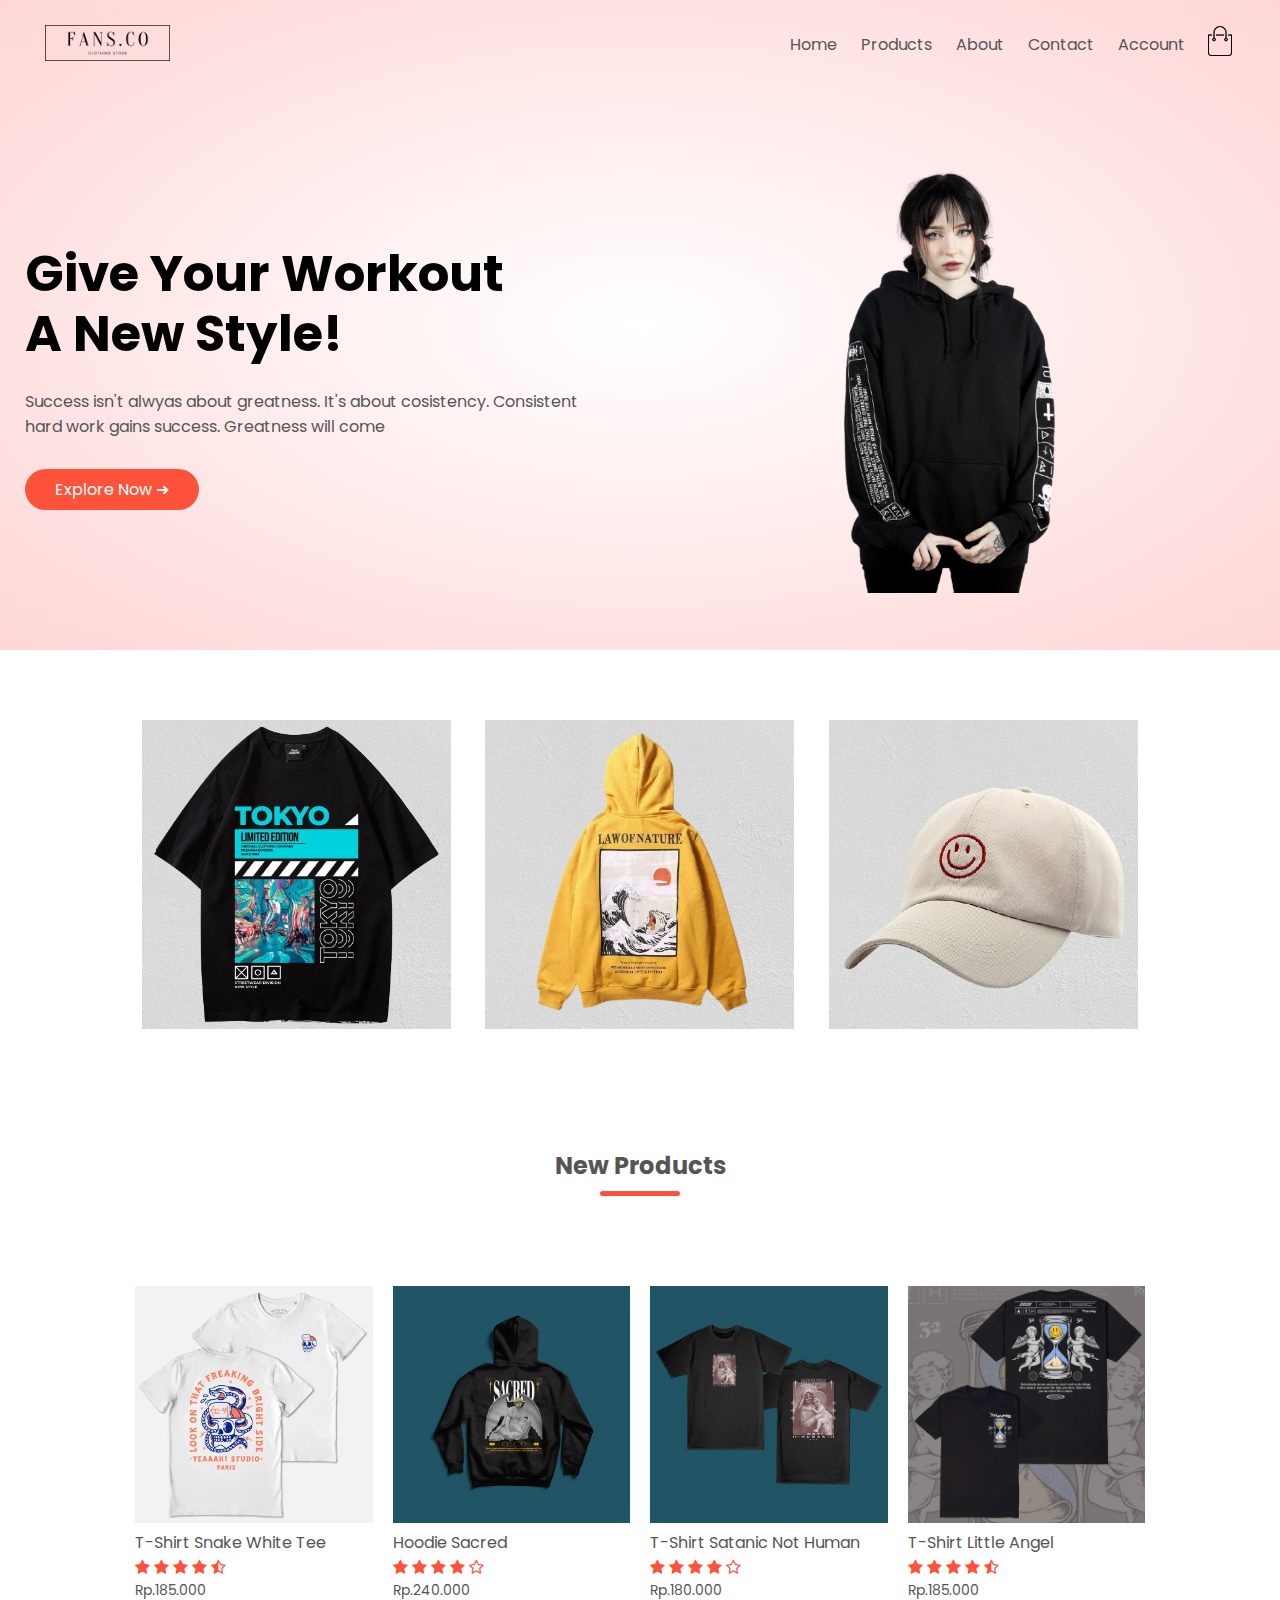
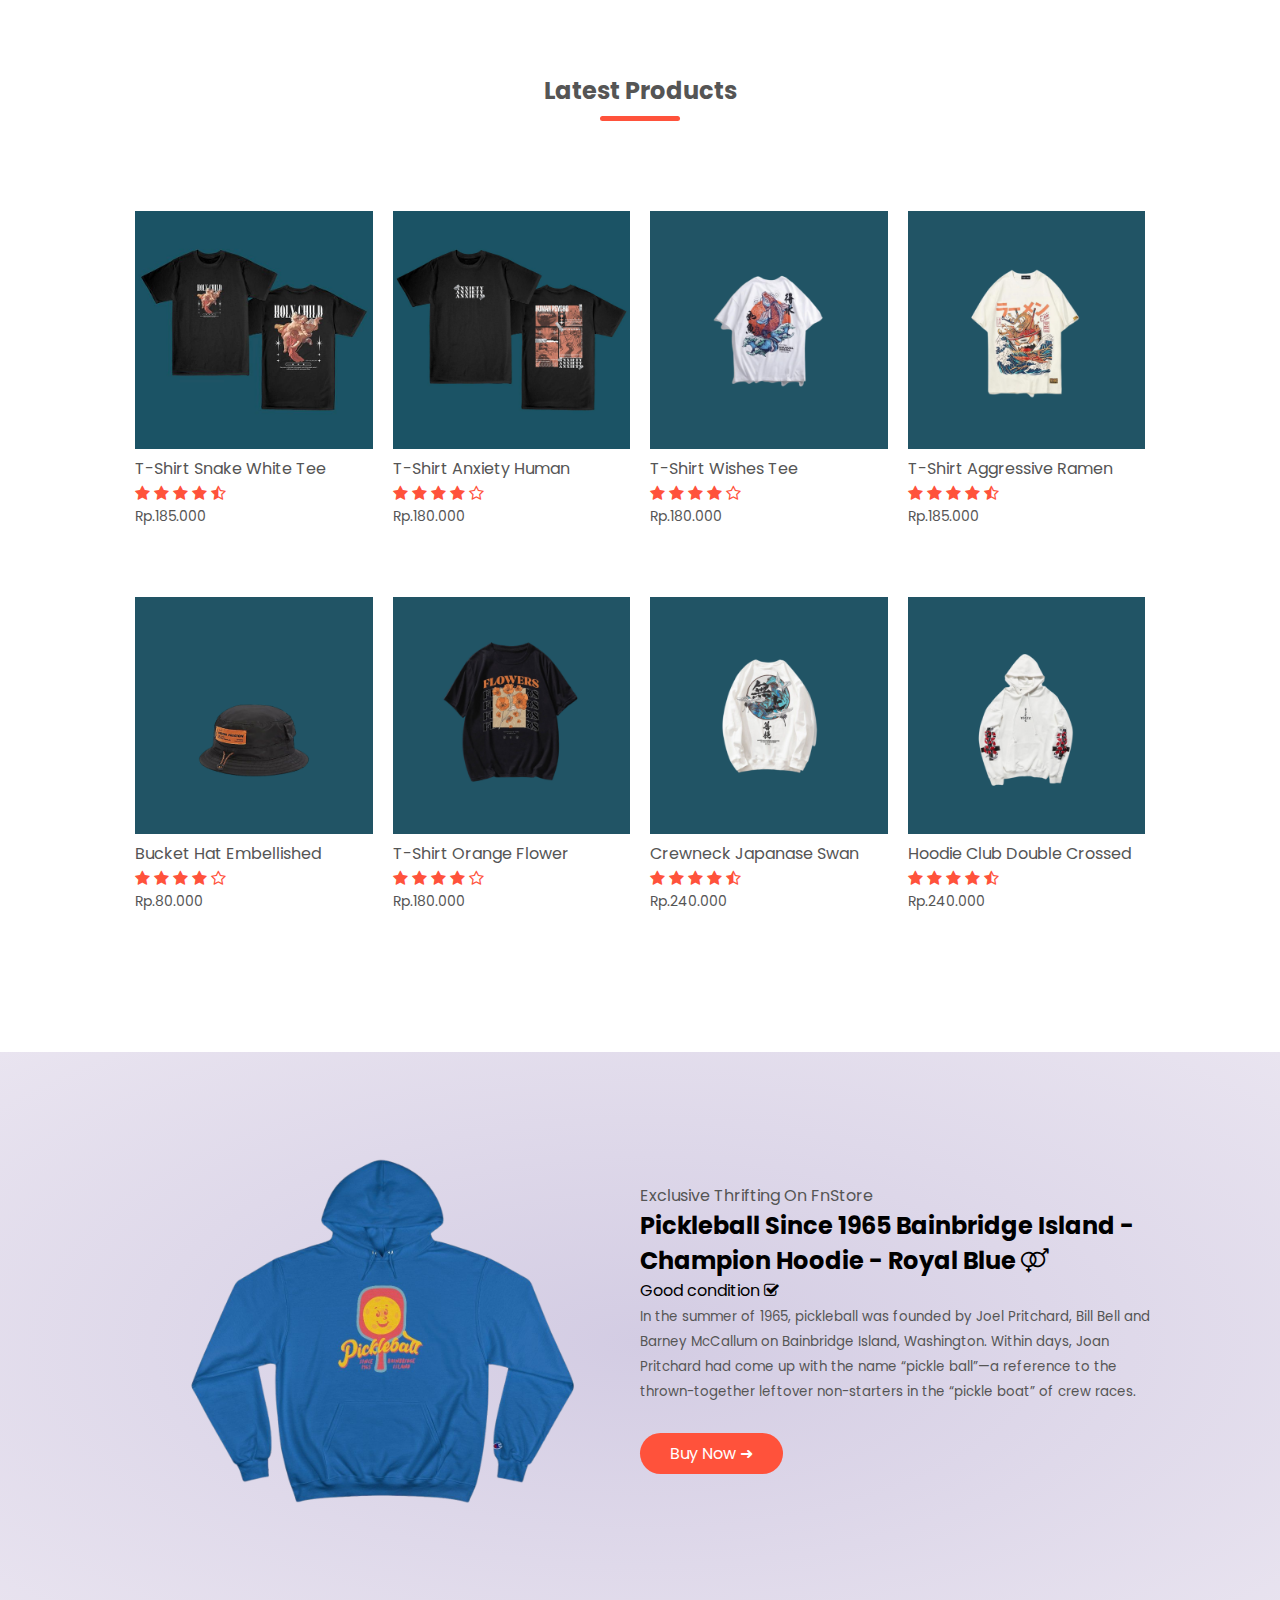
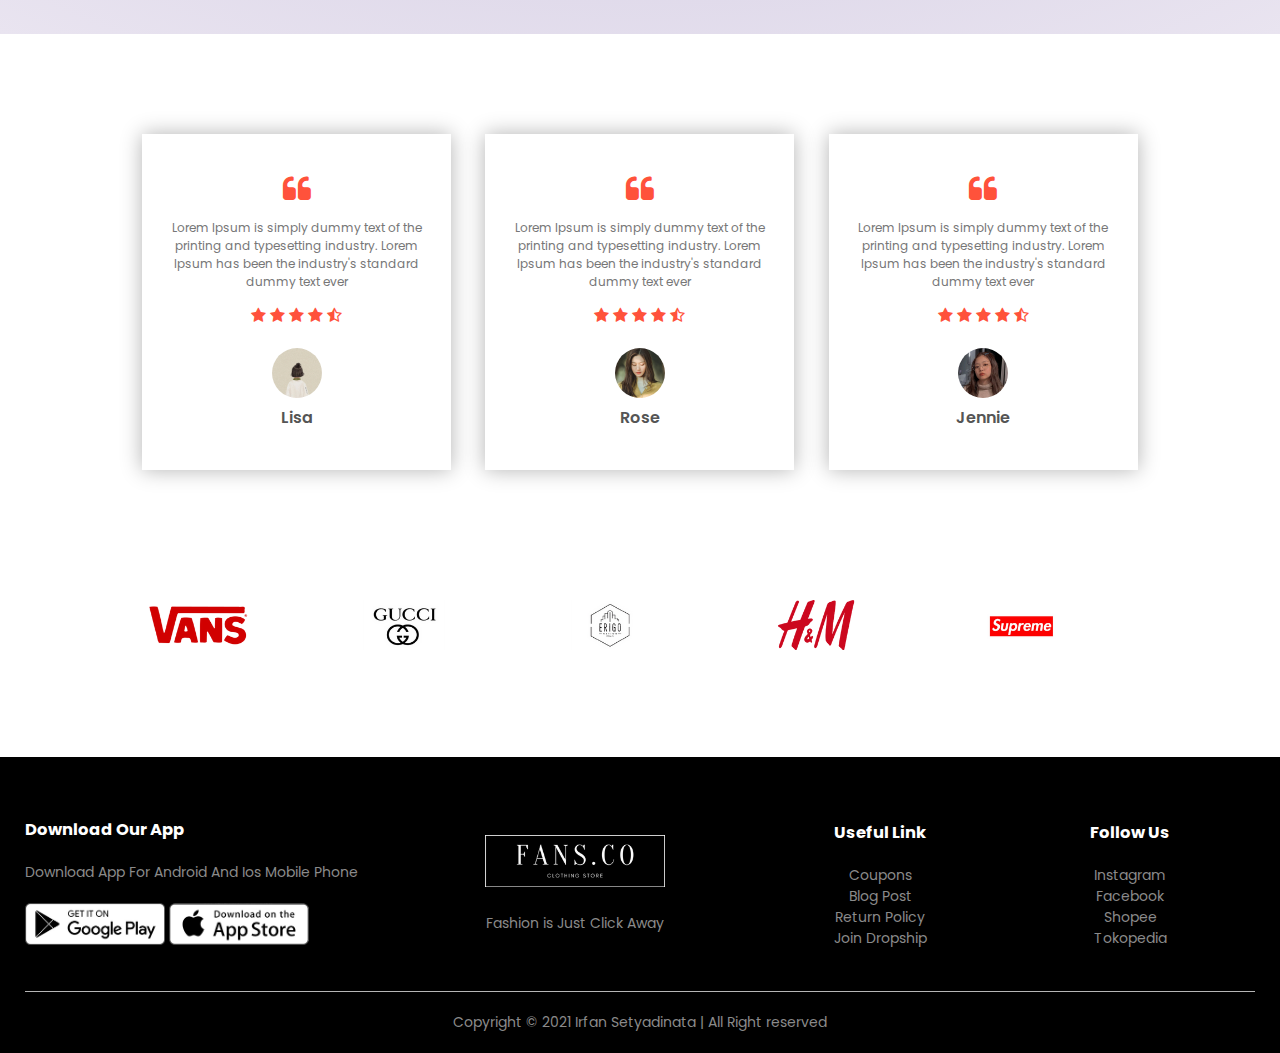
<file: index.html>
<!DOCTYPE html>
<html lang="en">
<head>
    <meta charset="UTF-8">
    <meta name="viewport" content="width=device-width, initial-scale=1.0">
    <title>Fans.Co | Official Store Site</title>
    <link rel="icon" href="Fn_Img/images/White Logo Fans.png">
    <link rel="stylesheet" href="style.css">
    <script src="script.js" defer></script>
    <link href="https://fonts.googleapis.com/css2?family=Poppins:wght@300;400;500;600;700&display=swap" rel="stylesheet">
    <link rel="stylesheet" href="https://stackpath.bootstrapcdn.com/font-awesome/4.7.0/css/font-awesome.min.css">
    <div class="header">
<body>
    <div class="container">
        <div class="navbar">
            <div class="logo">
                <a href="index.html"><img src="Fn_Img/images/Black and White Logo Beauty & Fashion Logo T-Shirt.png" width="125px"></a>
            </div>
                <nav>
                    <ul id="MenuItems">
                        <li><a href="index.html">Home</a></li>
                        <li><a href="products.html">Products</a></li>
                        <li><a href="#footer">About</a></li>
                        <li><a href="">Contact</a></li>
                        <li><a href="account.html">Account</a></li>
                    </ul>
                </nav>
                <a href="cart.html"><img src="Fn_Img/images/cart.png" width="30px" height="30px"></a>
                <img src="Fn_Img/images/menu.png" class="menu-icon" onclick="menutoogle()">
            </div>
            <div class="row">
                <div class="col-2">
                    <h1>Give Your Workout<br> A New Style!</h1>
                    <p>Success isn't alwyas about greatness. It's about cosistency. Consistent<br>hard work gains success. Greatness will come</p>
                    <a href="" class="btn">Explore Now &#10140;</a>
                </div>
                <div class="col-2">
                    <img src="Fn_Img/images/women 2245 x 1587 px).png">
                </div>
            </div>
        </div>
    </div>
    <!-- Featured Categories  -->
    <div class="categories">
        <div class="small-container">
            <div class="row">
                <div class="col-3">
                    <img src="Fn_Img/images/I will design a trendy urban brutalist style streetwear t-shirt-removebg-preview.png">
                </div>
                <div class="col-3">
                    <img src="Fn_Img/images/Law of Nature Hoodie - Yellow _ M-removebg-preview.png">
                </div>
                <div class="col-3">
                    <img src="Fn_Img/images/Fake Smile Dad Hat-removebg-preview.jpg">
                </div>
            </div>
        </div>
    </div>
    <!-- Featured Products  -->
    <div class="small-container">
        <h2 class="title">New Products</h2>
        <div class="row">
            <div class="col-4">
                <img src="Fn_Img/images/_Snake_ White Tee — Yeaaah! Studio.png">
                <h4>T-Shirt Snake White Tee</h4>
                <div class="rating">
                    <i class="fa fa-star"></i>
                    <i class="fa fa-star"></i>
                    <i class="fa fa-star"></i>
                    <i class="fa fa-star"></i>
                    <i class="fa fa-star-half-o"></i>
                </div>
                <p>Rp.185.000</p>
            </div>
            <div class="col-4">
                <img src="Fn_Img/images/design tshirt streetwear clothing apparel.png">
                <h4>Hoodie Sacred</h4>
                <div class="rating">
                    <i class="fa fa-star"></i>
                    <i class="fa fa-star"></i>
                    <i class="fa fa-star"></i>
                    <i class="fa fa-star"></i>
                    <i class="fa fa-star-o"></i>
                </div>
                <p>Rp.240.000</p>
            </div>
            <div class="col-4">
                <img src="Fn_Img/images/design T-shirt streetwear clothing apparel1.png">
                <h4>T-Shirt Satanic Not Human</h4>
                <div class="rating">
                    <i class="fa fa-star"></i>
                    <i class="fa fa-star"></i>
                    <i class="fa fa-star"></i>
                    <i class="fa fa-star"></i>
                    <i class="fa fa-star-o"></i>
                </div>
                <p>Rp.180.000</p>
            </div>
            <div class="col-4">
                <img src="Fn_Img/images/Little angel.png">
                <h4>T-Shirt Little Angel</h4>
                <div class="rating">
                    <i class="fa fa-star"></i>
                    <i class="fa fa-star"></i>
                    <i class="fa fa-star"></i>
                    <i class="fa fa-star"></i>
                    <i class="fa fa-star-half-o"></i>
                </div>
                <p>Rp.185.000</p>
            </div>
        </div>
        <h2 class="title">Latest Products</h2>
        <div class="row">
            <div class="col-4">
                <img src="Fn_Img/images/design-T-shirt-streetwear-clothing.png">
                <h4>T-Shirt Snake White Tee</h4>
                <div class="rating">
                    <i class="fa fa-star"></i>
                    <i class="fa fa-star"></i>
                    <i class="fa fa-star"></i>
                    <i class="fa fa-star"></i>
                    <i class="fa fa-star-half-o"></i>
                </div>
                <p>Rp.185.000</p>
            </div>
            <div class="col-4">
                <img src="Fn_Img/images/design-tshirt-clothing-streetwear-brand.png">
                <h4>T-Shirt Anxiety Human</h4>
                <div class="rating">
                    <i class="fa fa-star"></i>
                    <i class="fa fa-star"></i>
                    <i class="fa fa-star"></i>
                    <i class="fa fa-star"></i>
                    <i class="fa fa-star-o"></i>
                </div>
                <p>Rp.180.000</p>
            </div>
            <div class="col-4">
                <img src="Fn_Img/images/6.png">
                <h4>T-Shirt Wishes Tee</h4>
                <div class="rating">
                    <i class="fa fa-star"></i>
                    <i class="fa fa-star"></i>
                    <i class="fa fa-star"></i>
                    <i class="fa fa-star"></i>
                    <i class="fa fa-star-o"></i>
                </div>
                <p>Rp.180.000</p>
            </div>
            <div class="col-4">
                <img src="Fn_Img/images/5.png">
                <h4>T-Shirt Aggressive Ramen</h4>
                <div class="rating">
                    <i class="fa fa-star"></i>
                    <i class="fa fa-star"></i>
                    <i class="fa fa-star"></i>
                    <i class="fa fa-star"></i>
                    <i class="fa fa-star-half-o"></i>
                </div>
                <p>Rp.185.000</p>
            </div>
        </div>
        <div class="row">
            <div class="col-4">
                <img src="Fn_Img/images/1.png">
                <h4>Bucket Hat Embellished</h4>
                <div class="rating">
                    <i class="fa fa-star"></i>
                    <i class="fa fa-star"></i>
                    <i class="fa fa-star"></i>
                    <i class="fa fa-star"></i>
                    <i class="fa fa-star-o"></i>
                </div>
                <p>Rp.80.000</p>
            </div>
            <div class="col-4">
                <img src="Fn_Img/images/2.png">
                <h4>T-Shirt Orange Flower</h4>
                <div class="rating">
                    <i class="fa fa-star"></i>
                    <i class="fa fa-star"></i>
                    <i class="fa fa-star"></i>
                    <i class="fa fa-star"></i>
                    <i class="fa fa-star-o"></i>
                </div>
                <p>Rp.180.000</p>
            </div>
            <div class="col-4">
                <img src="Fn_Img/images/3.png">
                <h4>Crewneck Japanase Swan</h4>
                <div class="rating">
                    <i class="fa fa-star"></i>
                    <i class="fa fa-star"></i>
                    <i class="fa fa-star"></i>
                    <i class="fa fa-star"></i>
                    <i class="fa fa-star-half-o"></i>
                </div>
                <p>Rp.240.000</p>
            </div>
            <div class="col-4">
                <img src="Fn_Img/images/4.png">
                <h4>Hoodie Club Double Crossed</h4>
                <div class="rating">
                    <i class="fa fa-star"></i>
                    <i class="fa fa-star"></i>
                    <i class="fa fa-star"></i>
                    <i class="fa fa-star"></i>
                    <i class="fa fa-star-half-o"></i>
                </div>
                <p>Rp.240.000</p>
            </div>
        </div>
    </div>
    <!-- Featured Offer -->
    <div class="offer">
        <div class="small-container">
            <div class="row">
                <div class="col-2">
                    <img src="Fn_Img/images/Pickleball_Since_1965_Bainbridge_Island_-_Champion_Hoodie_-_Royal_Blue___M-removebg.png" class="offer-img">
                </div>
                <div class="col-2">
                    <p>Exclusive Thrifting On FnStore</p>
                    <h2>Pickleball Since 1965 Bainbridge Island - Champion Hoodie - Royal Blue <i class="fa fa-venus-mars"></i></h2>
                    <h4>Good condition <i class="fa fa-check-square-o"></i></h4>
                    <small>In the summer of 1965, pickleball was founded by Joel Pritchard, Bill Bell and Barney McCallum on 
                        Bainbridge Island, Washington. Within days, Joan Pritchard had come up with the name “pickle ball”—a 
                        reference to the thrown-together leftover non-starters in the “pickle boat” of crew races.</small>
                    <a href="" class="btn">Buy Now &#10140;</a>
                </div>
            </div>
        </div>
    </div>
    <!-- Testimonal -->
    <div class="testimonal">
        <div class="small-container">
            <div class="row">
                <div class="col-3">
                    <i class="fa fa-quote-left"></i>
                    <p>Lorem Ipsum is simply dummy text of the 
                    printing and typesetting industry. Lorem Ipsum 
                    has been the industry's standard dummy text ever</p>
                    <div class="rating">
                        <i class="fa fa-star"></i>
                        <i class="fa fa-star"></i>
                        <i class="fa fa-star"></i>
                        <i class="fa fa-star"></i>
                        <i class="fa fa-star-half-o"></i>
                    </div>
                    <img src="Fn_Img/images/profile1.png">
                    <h3>Lisa</h3>
                </div>
                <div class="col-3">
                    <i class="fa fa-quote-left"></i>
                    <p>Lorem Ipsum is simply dummy text of the 
                    printing and typesetting industry. Lorem Ipsum 
                    has been the industry's standard dummy text ever</p>
                    <div class="rating">
                        <i class="fa fa-star"></i>
                        <i class="fa fa-star"></i>
                        <i class="fa fa-star"></i>
                        <i class="fa fa-star"></i>
                        <i class="fa fa-star-half-o"></i>
                    </div>
                    <img src="Fn_Img/images/profile2.png">
                    <h3>Rose</h3>
                </div>
                <div class="col-3">
                    <i class="fa fa-quote-left"></i>
                    <p>Lorem Ipsum is simply dummy text of the 
                        printing and typesetting industry. Lorem Ipsum 
                    has been the industry's standard dummy text ever</p>
                    <div class="rating">
                        <i class="fa fa-star"></i>
                        <i class="fa fa-star"></i>
                        <i class="fa fa-star"></i>
                        <i class="fa fa-star"></i>
                        <i class="fa fa-star-half-o"></i>
                    </div>
                    <img src="Fn_Img/images/profile3.png">
                    <h3>Jennie</h3>
                </div>
            </div>
        </div>
    </div>
    <!-- Brands -->
    <div class="brands">
        <div class="small-container">
            <div class="row">
                <div class="col-5">
                    <img src="Fn_Img/images/logo (1).png">
                </div>
                <div class="col-5">
                    <img src="Fn_Img/images/logo (2).png">
                </div>
                <div class="col-5">
                    <img src="Fn_Img/images/logo (3).png">
                </div>
                <div class="col-5">
                    <img src="Fn_Img/images/logo (4).png">
                </div>
                <div class="col-5">
                    <img src="Fn_Img/images/logo (5).png">
                </div>
            </div>
        </div>
    </div>
    <!-- Footer -->
    <div class="footer" id="footer">
        <div class="container">
            <div class="row">
                <div class="footer-col-1">
                    <h3>Download Our App</h3>
                    <p>Download App For Android And Ios Mobile Phone</p>
                    <div class="app-logo">
                    <img src="Fn_Img/images/play-store.png">
                    <img src="Fn_Img/images/app-store.png">
                    </div>
                </div>
                <div class="footer-col-2">
                    <img src="Fn_Img/images/White Logo Fans.png">
                    <p>Fashion is Just Click Away</p>
                </div>
                <div class="footer-col-3">
                    <h3>Useful Link</h3>
                    <ul>
                        <li>Coupons</li>
                        <li>Blog Post</li>
                        <li>Return Policy</li>
                        <li>Join Dropship</li>
                    </ul>
                </div>
                <div class="footer-col-4">
                    <h3>Follow Us</h3>
                    <ul>
                        <li>Instagram</li>
                        <li>Facebook</li>
                        <li>Shopee</li>
                        <li>Tokopedia</li>
                    </ul>
                </div>
            </div>
            <hr>
            <p class="copyright">Copyright &#169; 2021 Irfan Setyadinata | All Right reserved</p>
        </div>
    </div>
</body>
</html>
</file>
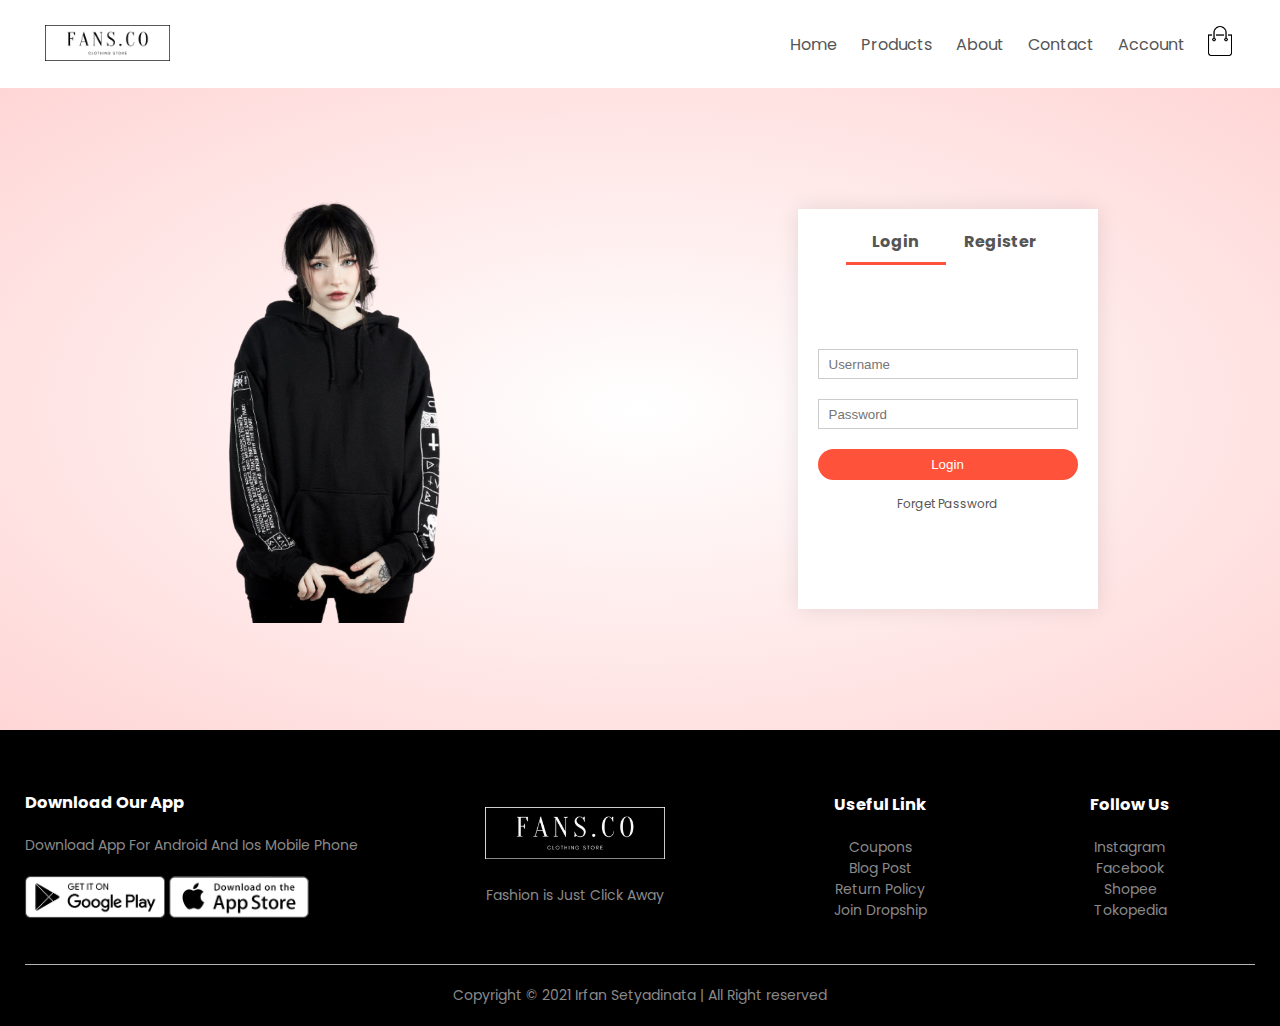
<file: account.html>
<!DOCTYPE html>
<html lang="en">
<head>
    <meta charset="UTF-8">
    <meta name="viewport" content="width=device-width, initial-scale=1.0">
    <title>All Products | Fans.Co</title>
    <link rel="icon" href="Fn_Img/images/White Logo Fans.png">
    <link rel="stylesheet" href="style.css">
    <script src="script.js" defer></script>
    <link href="https://fonts.googleapis.com/css2?family=Poppins:wght@300;400;500;600;700&display=swap" rel="stylesheet">
    <link rel="stylesheet" href="https://stackpath.bootstrapcdn.com/font-awesome/4.7.0/css/font-awesome.min.css">
<body>
    <div class="container">
        <div class="navbar">
            <div class="logo">
                <a href="home.html"><img src="Fn_Img/images/Black and White Logo Beauty & Fashion Logo T-Shirt.png" width="125px"></a>
            </div>
            <nav>
                <ul id="MenuItems">
                    <li><a href="home.html">Home</a></li>
                    <li><a href="products.html">Products</a></li>
                    <li><a href="">About</a></li>
                    <li><a href="">Contact</a></li>
                    <li><a href="account.html">Account</a></li>
                </ul>
            </nav>
            <a href="cart.html"><img src="Fn_Img/images/cart.png" width="30px" height="30px"></a>
            <img src="Fn_Img/images/menu.png" class="menu-icon" onclick="menutoogle()">
        </div>
    </div>
    <!-- Account Page -->
    <div class="account-page">
        <div class="container">
            <div class="row">
                <div class="col-2">
                    <img src="Fn_Img/images/women 2245 x 1587 px).png" width="100%">
                </div>
                <div class="col-2">
                    <div class="form-container">
                        <div class="form-btn">
                            <span onclick="login()">Login</span>
                            <span onclick="register()">Register</span>
                            <hr id="Indicator">
                        </div>
                        <form id="LoginForm">
                            <input type="text" placeholder="Username">
                            <input type="password" placeholder="Password">
                            <button type="submit" class="btn">Login</button>
                            <a href="ForgetForm">Forget Password</a>
                        </form>
                        <form id="RegisterForm">
                            <input type="text" placeholder="Username">
                            <input type="password" placeholder="Password">
                            <input type="email" placeholder="Email">
                            <button type="submit" class="btn">Register</button>
                        </form>
                    </div>
                </div>
            </div>
        </div>
    </div>
    <!-- Footer -->
    <div class="footer">
        <div class="container">
            <div class="row">
                <div class="footer-col-1">
                    <h3>Download Our App</h3>
                    <p>Download App For Android And Ios Mobile Phone</p>
                    <div class="app-logo">
                        <img src="Fn_Img/images/play-store.png">
                    <img src="Fn_Img/images/app-store.png">
                    </div>
                </div>
                <div class="footer-col-2">
                    <img src="Fn_Img/images/White Logo Fans.png">
                    <p>Fashion is Just Click Away</p>
                </div>
                <div class="footer-col-3">
                    <h3>Useful Link</h3>
                    <ul>
                        <li>Coupons</li>
                        <li>Blog Post</li>
                        <li>Return Policy</li>
                        <li>Join Dropship</li>
                    </ul>
                </div>
                <div class="footer-col-4">
                    <h3>Follow Us</h3>
                    <ul>
                        <li>Instagram</li>
                        <li>Facebook</li>
                        <li>Shopee</li>
                        <li>Tokopedia</li>
                    </ul>
                </div>
            </div>
            <hr>
            <p class="copyright">Copyright &#169; 2021 Irfan Setyadinata | All Right reserved</p>
        </div>
    </div>
</body>
</html>
</file>
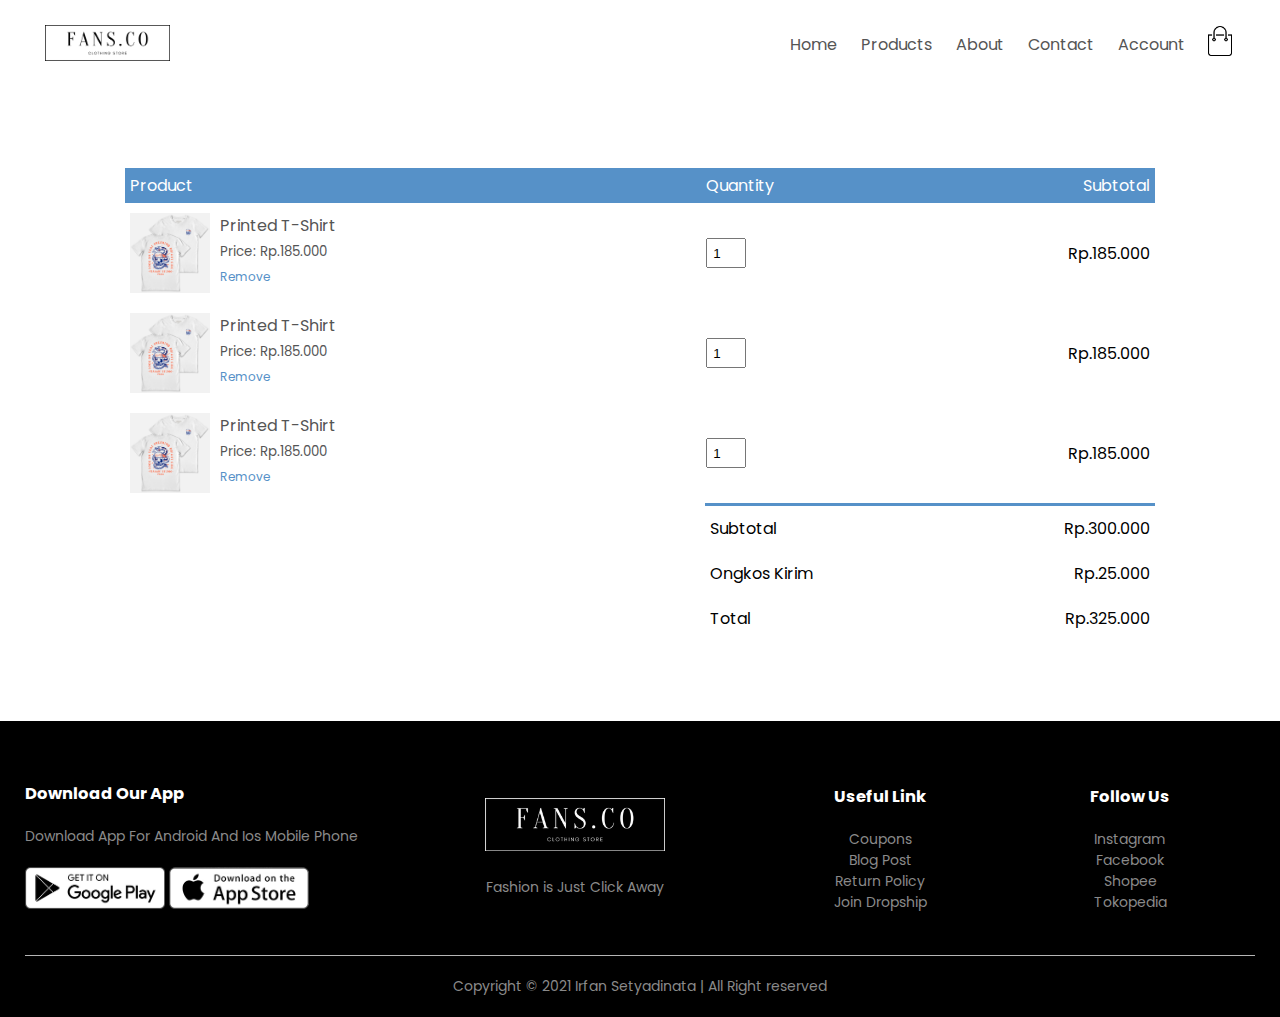
<file: cart.html>
<!DOCTYPE html>
<html lang="en">
<head>
    <meta charset="UTF-8">
    <meta name="viewport" content="width=device-width, initial-scale=1.0">
    <title>All Products | Fans.Co</title>
    <link rel="icon" href="Fn_Img/images/White Logo Fans.png">
    <link rel="stylesheet" href="style.css">
    <script src="script.js" defer></script>
    <link href="https://fonts.googleapis.com/css2?family=Poppins:wght@300;400;500;600;700&display=swap" rel="stylesheet">
    <link rel="stylesheet" href="https://stackpath.bootstrapcdn.com/font-awesome/4.7.0/css/font-awesome.min.css">
<body>
    <div class="container">
        <div class="navbar">
            <div class="logo">
                <a href="home.html"><img src="Fn_Img/images/Black and White Logo Beauty & Fashion Logo T-Shirt.png" width="125px"></a>
            </div>
            <nav>
                <ul id="MenuItems">
                    <li><a href="home.html">Home</a></li>
                    <li><a href="products.html">Products</a></li>
                    <li><a href="">About</a></li>
                    <li><a href="">Contact</a></li>
                    <li><a href="account.html">Account</a></li>
                </ul>
            </nav>
            <a href="cart.html"><img src="Fn_Img/images/cart.png" width="30px" height="30px"></a>
            <img src="Fn_Img/images/menu.png" class="menu-icon" onclick="menutoogle()">
        </div>
    </div>
    <!-- Cart Item Details -->
    <div class="small-container cart-page">
        <table>
            <tr>
                <th>Product</th>
                <th>Quantity</th>
                <th>Subtotal</th>
            </tr>
            <tr>
                <td>
                    <div class="cart-info">
                        <img src="Fn_Img/images/_Snake_ White Tee — Yeaaah! Studio.png" width="200px" height="200px">
                        <div>
                            <p>Printed T-Shirt</p>
                            <small>Price: Rp.185.000</small>
                            <br>
                            <a href="">Remove</a>
                        </div>
                    </div>
                </td>
                <td><input type="number" value="1"></td>
                <td>Rp.185.000</td>
            </tr>
            <tr>
                <td>
                    <div class="cart-info">
                        <img src="Fn_Img/images/_Snake_ White Tee — Yeaaah! Studio.png" width="200px" height="200px">
                        <div>
                            <p>Printed T-Shirt</p>
                            <small>Price: Rp.185.000</small>
                            <br>
                            <a href="">Remove</a>
                        </div>
                    </div>
                </td>
                <td><input type="number" value="1"></td>
                <td>Rp.185.000</td>
            </tr>
            <tr>
                <td>
                    <div class="cart-info">
                        <img src="Fn_Img/images/_Snake_ White Tee — Yeaaah! Studio.png" width="200px" height="200px">
                        <div>
                            <p>Printed T-Shirt</p>
                            <small>Price: Rp.185.000</small>
                            <br>
                            <a href="">Remove</a>
                        </div>
                    </div>
                </td>
                <td><input type="number" value="1"></td>
                <td>Rp.185.000</td>
            </tr>
        </table>
        <div class="total-price">
            <table>
                <tr>
                    <td>Subtotal</td>
                    <td>Rp.300.000</td>
                </tr>
                <tr>
                    <td>Ongkos Kirim</td>
                    <td>Rp.25.000</td>
                </tr>
                <tr>
                    <td>Total</td>
                    <td>Rp.325.000</td>
                </tr>
            </table>
        </div>
    </div>
    <!-- Footer -->
    <div class="footer">
        <div class="container">
            <div class="row">
                <div class="footer-col-1">
                    <h3>Download Our App</h3>
                    <p>Download App For Android And Ios Mobile Phone</p>
                    <div class="app-logo">
                        <img src="Fn_Img/images/play-store.png">
                    <img src="Fn_Img/images/app-store.png">
                    </div>
                </div>
                <div class="footer-col-2">
                    <img src="Fn_Img/images/White Logo Fans.png">
                    <p>Fashion is Just Click Away</p>
                </div>
                <div class="footer-col-3">
                    <h3>Useful Link</h3>
                    <ul>
                        <li>Coupons</li>
                        <li>Blog Post</li>
                        <li>Return Policy</li>
                        <li>Join Dropship</li>
                    </ul>
                </div>
                <div class="footer-col-4">
                    <h3>Follow Us</h3>
                    <ul>
                        <li>Instagram</li>
                        <li>Facebook</li>
                        <li>Shopee</li>
                        <li>Tokopedia</li>
                    </ul>
                </div>
            </div>
            <hr>
            <p class="copyright">Copyright &#169; 2021 Irfan Setyadinata | All Right reserved</p>
        </div>
    </div>
</body>
</html>
</file>
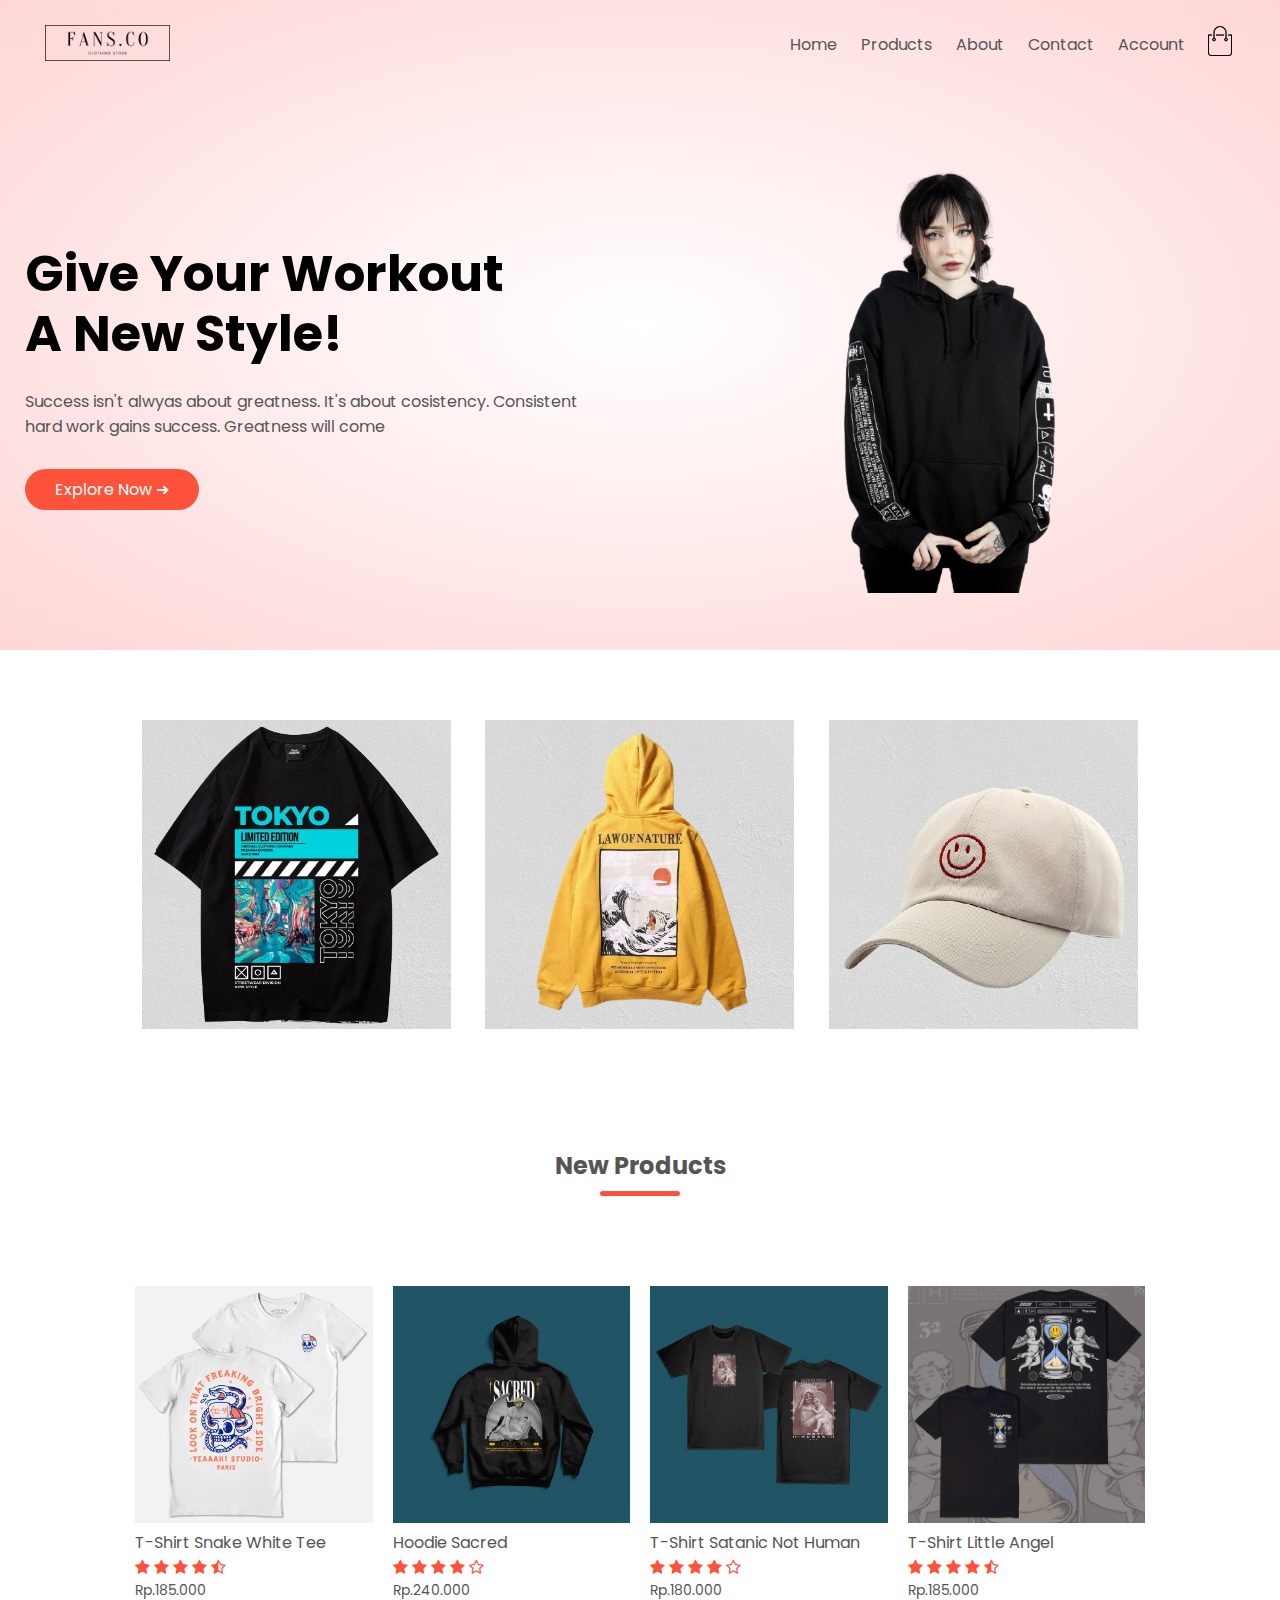
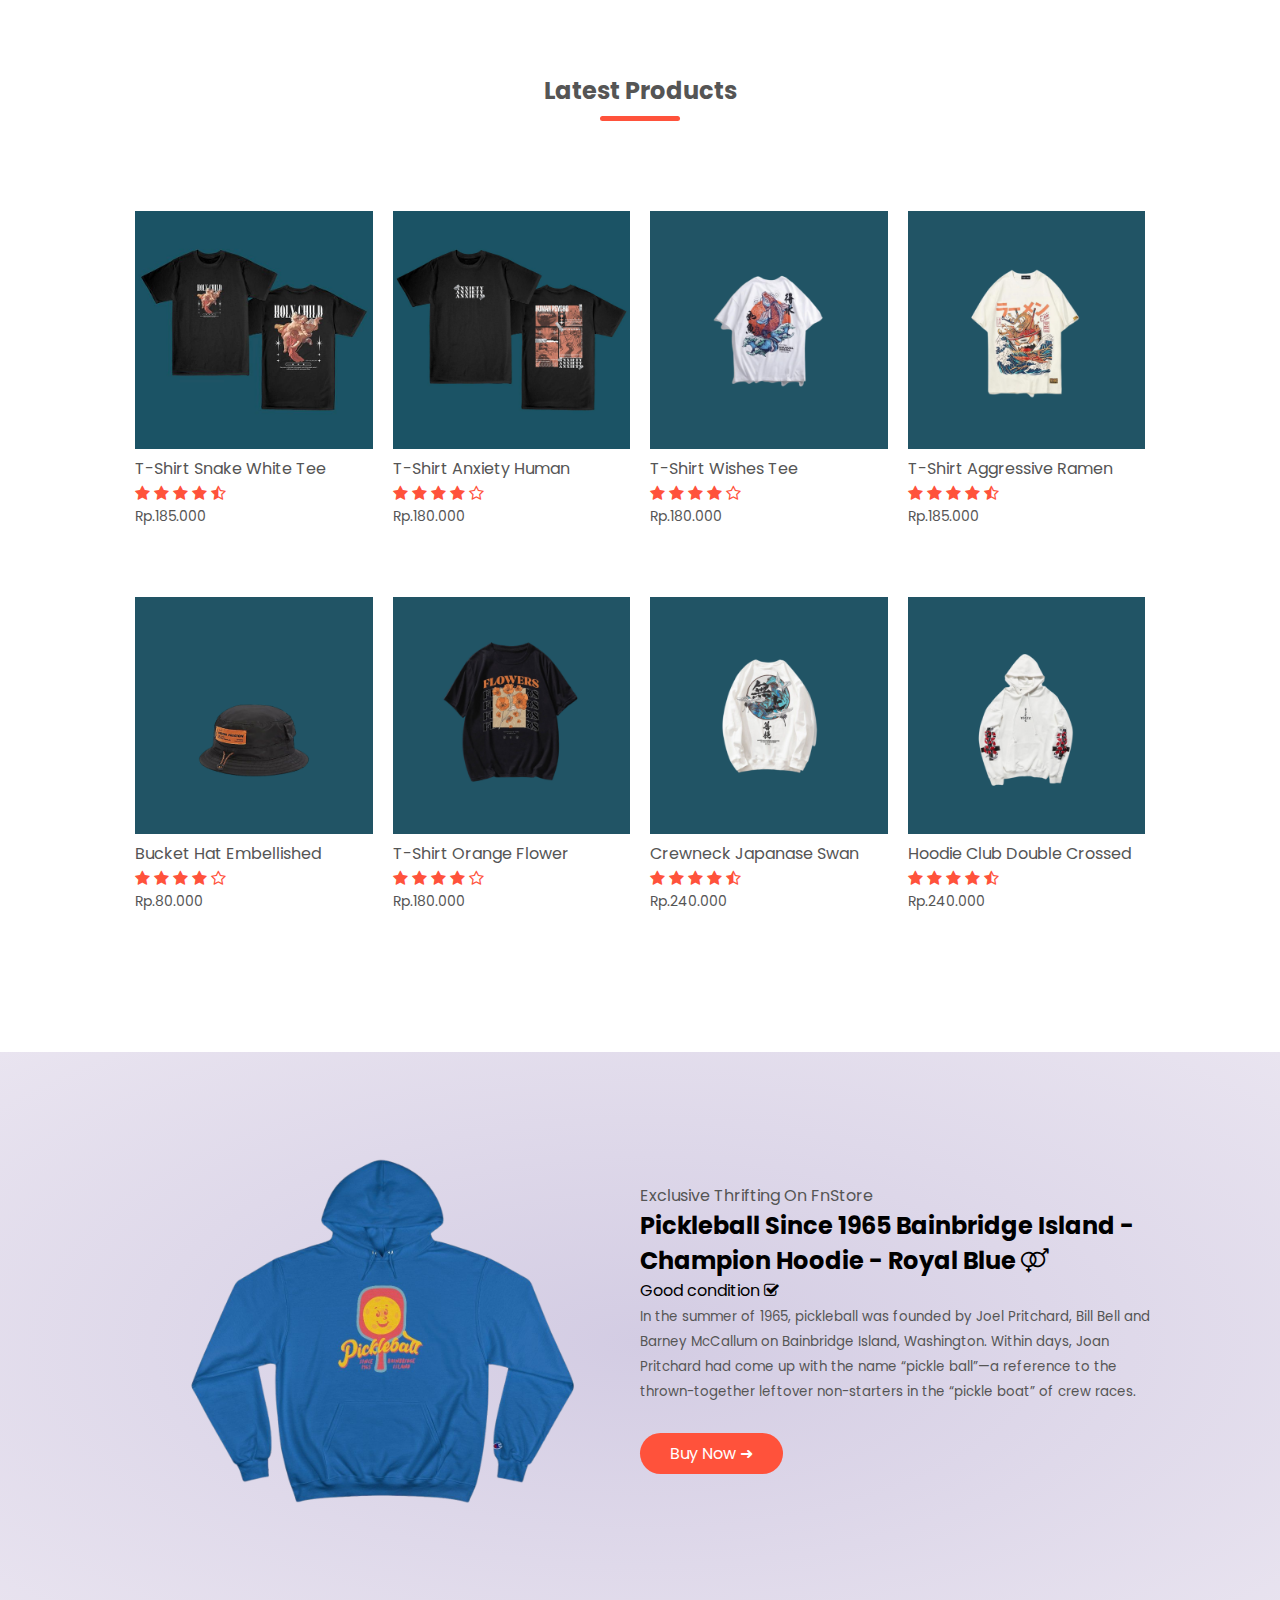
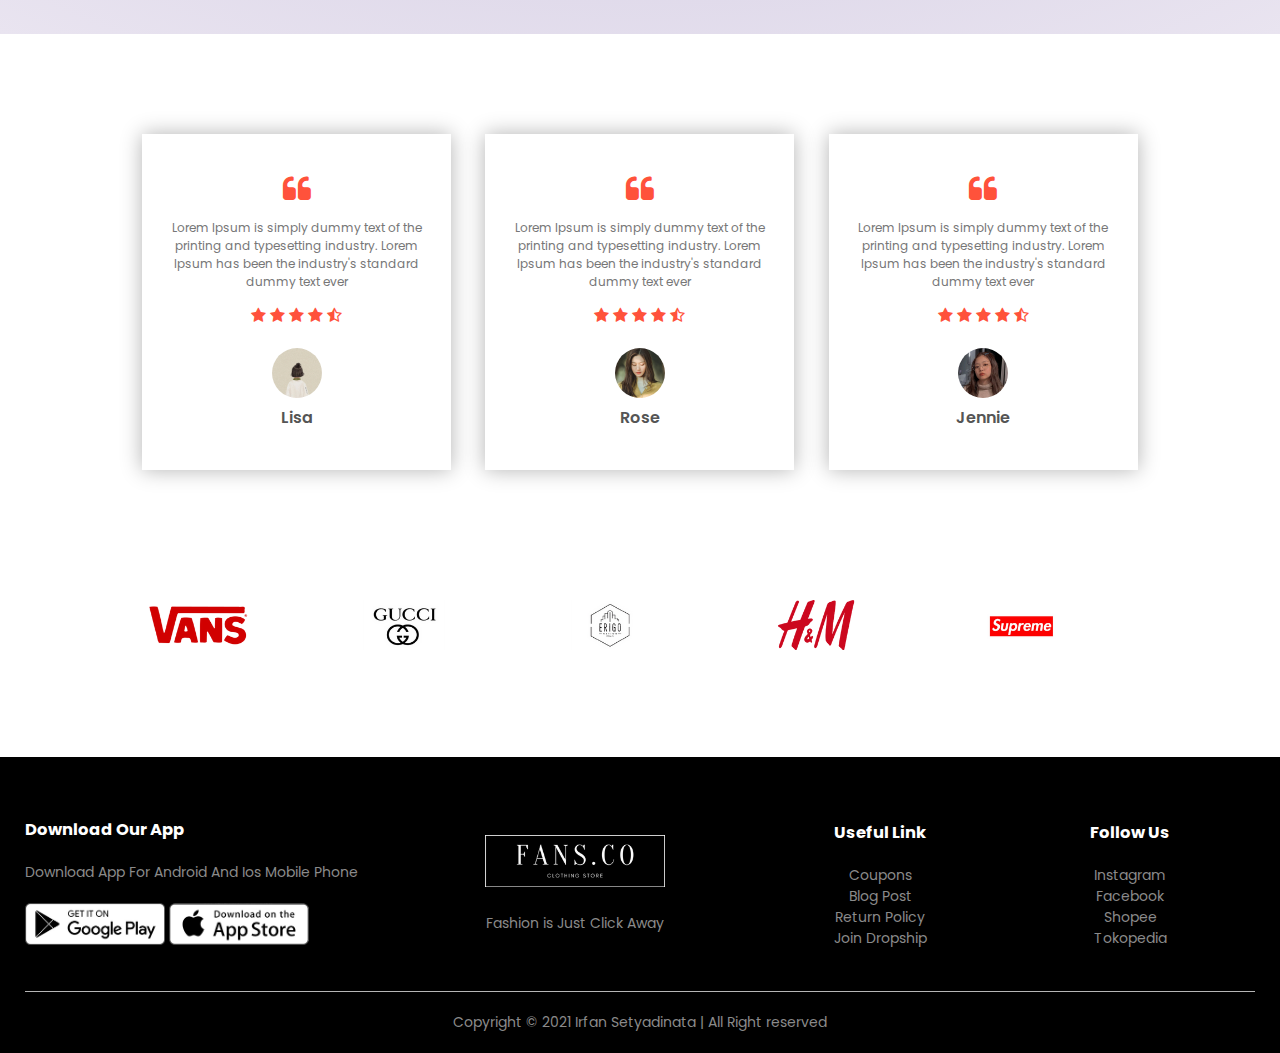
<file: home.html>
<!DOCTYPE html>
<html lang="en">
<head>
    <meta charset="UTF-8">
    <meta name="viewport" content="width=device-width, initial-scale=1.0">
    <title>Fans.Co | Official Store Site</title>
    <link rel="icon" href="Fn_Img/images/White Logo Fans.png">
    <link rel="stylesheet" href="style.css">
    <script src="script.js" defer></script>
    <link href="https://fonts.googleapis.com/css2?family=Poppins:wght@300;400;500;600;700&display=swap" rel="stylesheet">
    <link rel="stylesheet" href="https://stackpath.bootstrapcdn.com/font-awesome/4.7.0/css/font-awesome.min.css">
    <div class="header">
<body>
    <div class="container">
        <div class="navbar">
            <div class="logo">
                <a href="home.html"><img src="Fn_Img/images/Black and White Logo Beauty & Fashion Logo T-Shirt.png" width="125px"></a>
            </div>
                <nav>
                    <ul id="MenuItems">
                        <li><a href="home.html">Home</a></li>
                        <li><a href="products.html">Products</a></li>
                        <li><a href="#footer">About</a></li>
                        <li><a href="">Contact</a></li>
                        <li><a href="account.html">Account</a></li>
                    </ul>
                </nav>
                <a href="cart.html"><img src="Fn_Img/images/cart.png" width="30px" height="30px"></a>
                <img src="Fn_Img/images/menu.png" class="menu-icon" onclick="menutoogle()">
            </div>
            <div class="row">
                <div class="col-2">
                    <h1>Give Your Workout<br> A New Style!</h1>
                    <p>Success isn't alwyas about greatness. It's about cosistency. Consistent<br>hard work gains success. Greatness will come</p>
                    <a href="" class="btn">Explore Now &#10140;</a>
                </div>
                <div class="col-2">
                    <img src="Fn_Img/images/women 2245 x 1587 px).png">
                </div>
            </div>
        </div>
    </div>
    <!-- Featured Categories  -->
    <div class="categories">
        <div class="small-container">
            <div class="row">
                <div class="col-3">
                    <img src="Fn_Img/images/I will design a trendy urban brutalist style streetwear t-shirt-removebg-preview.png">
                </div>
                <div class="col-3">
                    <img src="Fn_Img/images/Law of Nature Hoodie - Yellow _ M-removebg-preview.png">
                </div>
                <div class="col-3">
                    <img src="Fn_Img/images/Fake Smile Dad Hat-removebg-preview.jpg">
                </div>
            </div>
        </div>
    </div>
    <!-- Featured Products  -->
    <div class="small-container">
        <h2 class="title">New Products</h2>
        <div class="row">
            <div class="col-4">
                <img src="Fn_Img/images/_Snake_ White Tee — Yeaaah! Studio.png">
                <h4>T-Shirt Snake White Tee</h4>
                <div class="rating">
                    <i class="fa fa-star"></i>
                    <i class="fa fa-star"></i>
                    <i class="fa fa-star"></i>
                    <i class="fa fa-star"></i>
                    <i class="fa fa-star-half-o"></i>
                </div>
                <p>Rp.185.000</p>
            </div>
            <div class="col-4">
                <img src="Fn_Img/images/design tshirt streetwear clothing apparel.png">
                <h4>Hoodie Sacred</h4>
                <div class="rating">
                    <i class="fa fa-star"></i>
                    <i class="fa fa-star"></i>
                    <i class="fa fa-star"></i>
                    <i class="fa fa-star"></i>
                    <i class="fa fa-star-o"></i>
                </div>
                <p>Rp.240.000</p>
            </div>
            <div class="col-4">
                <img src="Fn_Img/images/design T-shirt streetwear clothing apparel1.png">
                <h4>T-Shirt Satanic Not Human</h4>
                <div class="rating">
                    <i class="fa fa-star"></i>
                    <i class="fa fa-star"></i>
                    <i class="fa fa-star"></i>
                    <i class="fa fa-star"></i>
                    <i class="fa fa-star-o"></i>
                </div>
                <p>Rp.180.000</p>
            </div>
            <div class="col-4">
                <img src="Fn_Img/images/Little angel.png">
                <h4>T-Shirt Little Angel</h4>
                <div class="rating">
                    <i class="fa fa-star"></i>
                    <i class="fa fa-star"></i>
                    <i class="fa fa-star"></i>
                    <i class="fa fa-star"></i>
                    <i class="fa fa-star-half-o"></i>
                </div>
                <p>Rp.185.000</p>
            </div>
        </div>
        <h2 class="title">Latest Products</h2>
        <div class="row">
            <div class="col-4">
                <img src="Fn_Img/images/design-T-shirt-streetwear-clothing.png">
                <h4>T-Shirt Snake White Tee</h4>
                <div class="rating">
                    <i class="fa fa-star"></i>
                    <i class="fa fa-star"></i>
                    <i class="fa fa-star"></i>
                    <i class="fa fa-star"></i>
                    <i class="fa fa-star-half-o"></i>
                </div>
                <p>Rp.185.000</p>
            </div>
            <div class="col-4">
                <img src="Fn_Img/images/design-tshirt-clothing-streetwear-brand.png">
                <h4>T-Shirt Anxiety Human</h4>
                <div class="rating">
                    <i class="fa fa-star"></i>
                    <i class="fa fa-star"></i>
                    <i class="fa fa-star"></i>
                    <i class="fa fa-star"></i>
                    <i class="fa fa-star-o"></i>
                </div>
                <p>Rp.180.000</p>
            </div>
            <div class="col-4">
                <img src="Fn_Img/images/6.png">
                <h4>T-Shirt Wishes Tee</h4>
                <div class="rating">
                    <i class="fa fa-star"></i>
                    <i class="fa fa-star"></i>
                    <i class="fa fa-star"></i>
                    <i class="fa fa-star"></i>
                    <i class="fa fa-star-o"></i>
                </div>
                <p>Rp.180.000</p>
            </div>
            <div class="col-4">
                <img src="Fn_Img/images/5.png">
                <h4>T-Shirt Aggressive Ramen</h4>
                <div class="rating">
                    <i class="fa fa-star"></i>
                    <i class="fa fa-star"></i>
                    <i class="fa fa-star"></i>
                    <i class="fa fa-star"></i>
                    <i class="fa fa-star-half-o"></i>
                </div>
                <p>Rp.185.000</p>
            </div>
        </div>
        <div class="row">
            <div class="col-4">
                <img src="Fn_Img/images/1.png">
                <h4>Bucket Hat Embellished</h4>
                <div class="rating">
                    <i class="fa fa-star"></i>
                    <i class="fa fa-star"></i>
                    <i class="fa fa-star"></i>
                    <i class="fa fa-star"></i>
                    <i class="fa fa-star-o"></i>
                </div>
                <p>Rp.80.000</p>
            </div>
            <div class="col-4">
                <img src="Fn_Img/images/2.png">
                <h4>T-Shirt Orange Flower</h4>
                <div class="rating">
                    <i class="fa fa-star"></i>
                    <i class="fa fa-star"></i>
                    <i class="fa fa-star"></i>
                    <i class="fa fa-star"></i>
                    <i class="fa fa-star-o"></i>
                </div>
                <p>Rp.180.000</p>
            </div>
            <div class="col-4">
                <img src="Fn_Img/images/3.png">
                <h4>Crewneck Japanase Swan</h4>
                <div class="rating">
                    <i class="fa fa-star"></i>
                    <i class="fa fa-star"></i>
                    <i class="fa fa-star"></i>
                    <i class="fa fa-star"></i>
                    <i class="fa fa-star-half-o"></i>
                </div>
                <p>Rp.240.000</p>
            </div>
            <div class="col-4">
                <img src="Fn_Img/images/4.png">
                <h4>Hoodie Club Double Crossed</h4>
                <div class="rating">
                    <i class="fa fa-star"></i>
                    <i class="fa fa-star"></i>
                    <i class="fa fa-star"></i>
                    <i class="fa fa-star"></i>
                    <i class="fa fa-star-half-o"></i>
                </div>
                <p>Rp.240.000</p>
            </div>
        </div>
    </div>
    <!-- Featured Offer -->
    <div class="offer">
        <div class="small-container">
            <div class="row">
                <div class="col-2">
                    <img src="Fn_Img/images/Pickleball_Since_1965_Bainbridge_Island_-_Champion_Hoodie_-_Royal_Blue___M-removebg.png" class="offer-img">
                </div>
                <div class="col-2">
                    <p>Exclusive Thrifting On FnStore</p>
                    <h2>Pickleball Since 1965 Bainbridge Island - Champion Hoodie - Royal Blue <i class="fa fa-venus-mars"></i></h2>
                    <h4>Good condition <i class="fa fa-check-square-o"></i></h4>
                    <small>In the summer of 1965, pickleball was founded by Joel Pritchard, Bill Bell and Barney McCallum on 
                        Bainbridge Island, Washington. Within days, Joan Pritchard had come up with the name “pickle ball”—a 
                        reference to the thrown-together leftover non-starters in the “pickle boat” of crew races.</small>
                    <a href="" class="btn">Buy Now &#10140;</a>
                </div>
            </div>
        </div>
    </div>
    <!-- Testimonal -->
    <div class="testimonal">
        <div class="small-container">
            <div class="row">
                <div class="col-3">
                    <i class="fa fa-quote-left"></i>
                    <p>Lorem Ipsum is simply dummy text of the 
                    printing and typesetting industry. Lorem Ipsum 
                    has been the industry's standard dummy text ever</p>
                    <div class="rating">
                        <i class="fa fa-star"></i>
                        <i class="fa fa-star"></i>
                        <i class="fa fa-star"></i>
                        <i class="fa fa-star"></i>
                        <i class="fa fa-star-half-o"></i>
                    </div>
                    <img src="Fn_Img/images/profile1.png">
                    <h3>Lisa</h3>
                </div>
                <div class="col-3">
                    <i class="fa fa-quote-left"></i>
                    <p>Lorem Ipsum is simply dummy text of the 
                    printing and typesetting industry. Lorem Ipsum 
                    has been the industry's standard dummy text ever</p>
                    <div class="rating">
                        <i class="fa fa-star"></i>
                        <i class="fa fa-star"></i>
                        <i class="fa fa-star"></i>
                        <i class="fa fa-star"></i>
                        <i class="fa fa-star-half-o"></i>
                    </div>
                    <img src="Fn_Img/images/profile2.png">
                    <h3>Rose</h3>
                </div>
                <div class="col-3">
                    <i class="fa fa-quote-left"></i>
                    <p>Lorem Ipsum is simply dummy text of the 
                        printing and typesetting industry. Lorem Ipsum 
                    has been the industry's standard dummy text ever</p>
                    <div class="rating">
                        <i class="fa fa-star"></i>
                        <i class="fa fa-star"></i>
                        <i class="fa fa-star"></i>
                        <i class="fa fa-star"></i>
                        <i class="fa fa-star-half-o"></i>
                    </div>
                    <img src="Fn_Img/images/profile3.png">
                    <h3>Jennie</h3>
                </div>
            </div>
        </div>
    </div>
    <!-- Brands -->
    <div class="brands">
        <div class="small-container">
            <div class="row">
                <div class="col-5">
                    <img src="Fn_Img/images/logo (1).png">
                </div>
                <div class="col-5">
                    <img src="Fn_Img/images/logo (2).png">
                </div>
                <div class="col-5">
                    <img src="Fn_Img/images/logo (3).png">
                </div>
                <div class="col-5">
                    <img src="Fn_Img/images/logo (4).png">
                </div>
                <div class="col-5">
                    <img src="Fn_Img/images/logo (5).png">
                </div>
            </div>
        </div>
    </div>
    <!-- Footer -->
    <div class="footer" id="footer">
        <div class="container">
            <div class="row">
                <div class="footer-col-1">
                    <h3>Download Our App</h3>
                    <p>Download App For Android And Ios Mobile Phone</p>
                    <div class="app-logo">
                    <img src="Fn_Img/images/play-store.png">
                    <img src="Fn_Img/images/app-store.png">
                    </div>
                </div>
                <div class="footer-col-2">
                    <img src="Fn_Img/images/White Logo Fans.png">
                    <p>Fashion is Just Click Away</p>
                </div>
                <div class="footer-col-3">
                    <h3>Useful Link</h3>
                    <ul>
                        <li>Coupons</li>
                        <li>Blog Post</li>
                        <li>Return Policy</li>
                        <li>Join Dropship</li>
                    </ul>
                </div>
                <div class="footer-col-4">
                    <h3>Follow Us</h3>
                    <ul>
                        <li>Instagram</li>
                        <li>Facebook</li>
                        <li>Shopee</li>
                        <li>Tokopedia</li>
                    </ul>
                </div>
            </div>
            <hr>
            <p class="copyright">Copyright &#169; 2021 Irfan Setyadinata | All Right reserved</p>
        </div>
    </div>
</body>
</html>
</file>
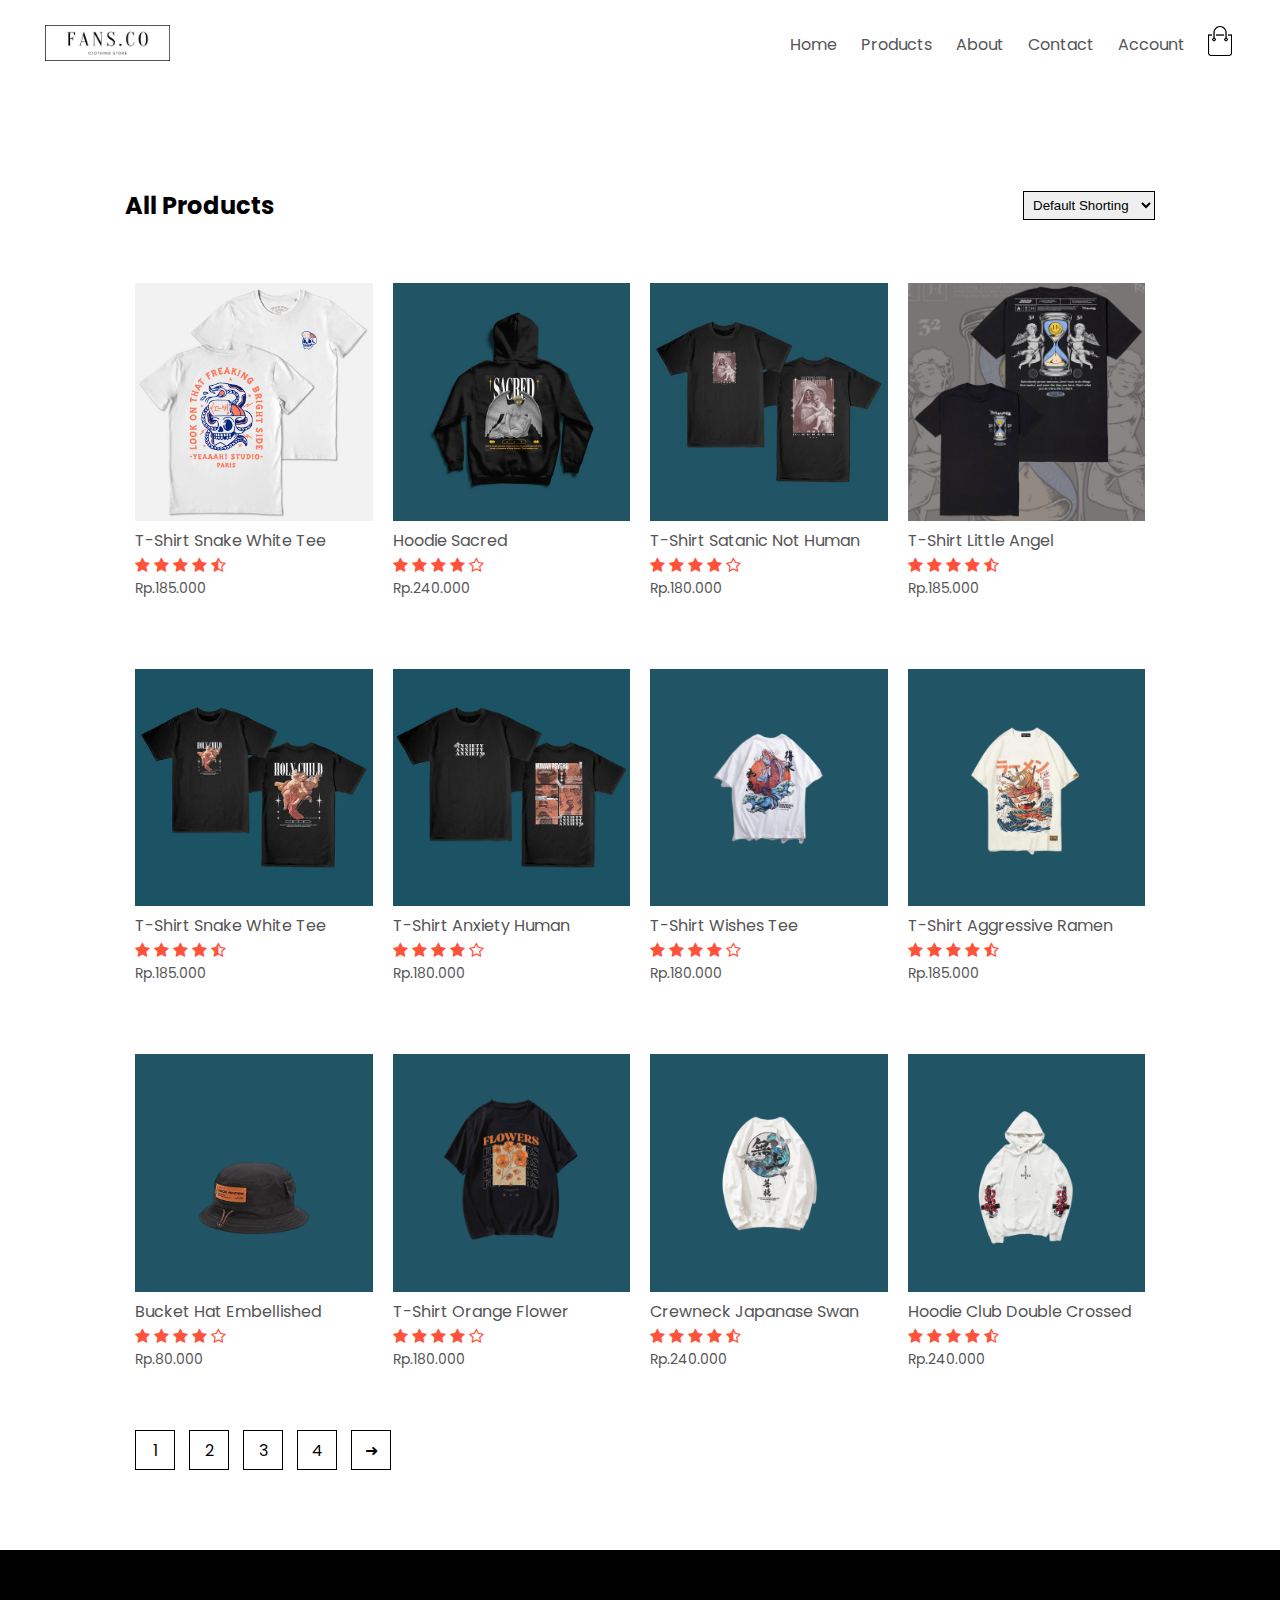
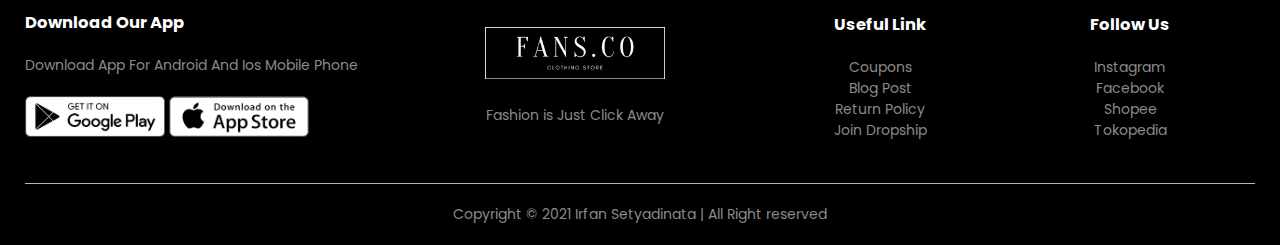
<file: products.html>
<!DOCTYPE html>
<html lang="en">
<head>
    <meta charset="UTF-8">
    <meta name="viewport" content="width=device-width, initial-scale=1.0">
    <title>All Products | Fans.Co</title>
    <link rel="icon" href="Fn_Img/images/White Logo Fans.png">
    <link rel="stylesheet" href="style.css">
    <script src="script.js" defer></script>
    <link href="https://fonts.googleapis.com/css2?family=Poppins:wght@300;400;500;600;700&display=swap" rel="stylesheet">
    <link rel="stylesheet" href="https://stackpath.bootstrapcdn.com/font-awesome/4.7.0/css/font-awesome.min.css">
<body>
    <div class="container">
        <div class="navbar">
            <div class="logo">
                <a href="home.html"><img src="Fn_Img/images/Black and White Logo Beauty & Fashion Logo T-Shirt.png" width="125px"></a>
            </div>
            <nav>
                <ul id="MenuItems">
                    <li><a href="home.html">Home</a></li>
                    <li><a href="products.html">Products</a></li>
                    <li><a href="">About</a></li>
                    <li><a href="">Contact</a></li>
                    <li><a href="account.html">Account</a></li>
                </ul>
            </nav>
            <a href="cart.html"><img src="Fn_Img/images/cart.png" width="30px" height="30px"></a>
            <img src="Fn_Img/images/menu.png" class="menu-icon" onclick="menutoogle()">
        </div>
    </div>
    <div class="small-container">
        <div class="row row-2">
            <h2>All Products</h2>
            <select>
                <option>Default Shorting</option>
                <option>Short by Price</option>
                <option>Short by Popular</option>
                <option>Short by Rating</option>
                <option>Short by Sale</option>
            </select>
        </div>
        <div class="row">
            <div class="col-4">
                <img src="Fn_Img/images/_Snake_ White Tee — Yeaaah! Studio.png">
                <h4>T-Shirt Snake White Tee</h4>
                <div class="rating">
                    <i class="fa fa-star"></i>
                    <i class="fa fa-star"></i>
                    <i class="fa fa-star"></i>
                    <i class="fa fa-star"></i>
                    <i class="fa fa-star-half-o"></i>
                </div>
                <p>Rp.185.000</p>
            </div>
            <div class="col-4">
                <img src="Fn_Img/images/design tshirt streetwear clothing apparel.png">
                <h4>Hoodie Sacred</h4>
                <div class="rating">
                    <i class="fa fa-star"></i>
                    <i class="fa fa-star"></i>
                    <i class="fa fa-star"></i>
                    <i class="fa fa-star"></i>
                    <i class="fa fa-star-o"></i>
                </div>
                <p>Rp.240.000</p>
            </div>
            <div class="col-4">
                <img src="Fn_Img/images/design T-shirt streetwear clothing apparel1.png">
                <h4>T-Shirt Satanic Not Human</h4>
                <div class="rating">
                    <i class="fa fa-star"></i>
                    <i class="fa fa-star"></i>
                    <i class="fa fa-star"></i>
                    <i class="fa fa-star"></i>
                    <i class="fa fa-star-o"></i>
                </div>
                <p>Rp.180.000</p>
            </div>
            <div class="col-4">
                <img src="Fn_Img/images/Little angel.png">
                <h4>T-Shirt Little Angel</h4>
                <div class="rating">
                    <i class="fa fa-star"></i>
                    <i class="fa fa-star"></i>
                    <i class="fa fa-star"></i>
                    <i class="fa fa-star"></i>
                    <i class="fa fa-star-half-o"></i>
                </div>
                <p>Rp.185.000</p>
            </div>
        </div>
        <div class="row">
            <div class="col-4">
                <img src="Fn_Img/images/design-T-shirt-streetwear-clothing.png">
                <h4>T-Shirt Snake White Tee</h4>
                <div class="rating">
                    <i class="fa fa-star"></i>
                    <i class="fa fa-star"></i>
                    <i class="fa fa-star"></i>
                    <i class="fa fa-star"></i>
                    <i class="fa fa-star-half-o"></i>
                </div>
                <p>Rp.185.000</p>
            </div>
            <div class="col-4">
                <img src="Fn_Img/images/design-tshirt-clothing-streetwear-brand.png">
                <h4>T-Shirt Anxiety Human</h4>
                <div class="rating">
                    <i class="fa fa-star"></i>
                    <i class="fa fa-star"></i>
                    <i class="fa fa-star"></i>
                    <i class="fa fa-star"></i>
                    <i class="fa fa-star-o"></i>
                </div>
                <p>Rp.180.000</p>
            </div>
            <div class="col-4">
                <img src="Fn_Img/images/6.png">
                <h4>T-Shirt Wishes Tee</h4>
                <div class="rating">
                    <i class="fa fa-star"></i>
                    <i class="fa fa-star"></i>
                    <i class="fa fa-star"></i>
                    <i class="fa fa-star"></i>
                    <i class="fa fa-star-o"></i>
                </div>
                <p>Rp.180.000</p>
            </div>
            <div class="col-4">
                <img src="Fn_Img/images/5.png">
                <h4>T-Shirt Aggressive Ramen</h4>
                <div class="rating">
                    <i class="fa fa-star"></i>
                    <i class="fa fa-star"></i>
                    <i class="fa fa-star"></i>
                    <i class="fa fa-star"></i>
                    <i class="fa fa-star-half-o"></i>
                </div>
                <p>Rp.185.000</p>
            </div>
        </div>
        <div class="row">
            <div class="col-4">
                <img src="Fn_Img/images/1.png">
                <h4>Bucket Hat Embellished</h4>
                <div class="rating">
                    <i class="fa fa-star"></i>
                    <i class="fa fa-star"></i>
                    <i class="fa fa-star"></i>
                    <i class="fa fa-star"></i>
                    <i class="fa fa-star-o"></i>
                </div>
                <p>Rp.80.000</p>
            </div>
            <div class="col-4">
                <img src="Fn_Img/images/2.png">
                <h4>T-Shirt Orange Flower</h4>
                <div class="rating">
                    <i class="fa fa-star"></i>
                    <i class="fa fa-star"></i>
                    <i class="fa fa-star"></i>
                    <i class="fa fa-star"></i>
                    <i class="fa fa-star-o"></i>
                </div>
                <p>Rp.180.000</p>
            </div>
            <div class="col-4">
                <img src="Fn_Img/images/3.png">
                <h4>Crewneck Japanase Swan</h4>
                <div class="rating">
                    <i class="fa fa-star"></i>
                    <i class="fa fa-star"></i>
                    <i class="fa fa-star"></i>
                    <i class="fa fa-star"></i>
                    <i class="fa fa-star-half-o"></i>
                </div>
                <p>Rp.240.000</p>
            </div>
            <div class="col-4">
                <img src="Fn_Img/images/4.png">
                <h4>Hoodie Club Double Crossed</h4>
                <div class="rating">
                    <i class="fa fa-star"></i>
                    <i class="fa fa-star"></i>
                    <i class="fa fa-star"></i>
                    <i class="fa fa-star"></i>
                    <i class="fa fa-star-half-o"></i>
                </div>
                <p>Rp.240.000</p>
            </div>
        </div>
        <div class="page-btn">
            <span>1</span>
            <span>2</span>
            <span>3</span>
            <span>4</span>
            <span>&#10140;</span>
        </div>
    </div>
    <!-- Footer -->
    <div class="footer">
        <div class="container">
            <div class="row">
                <div class="footer-col-1">
                    <h3>Download Our App</h3>
                    <p>Download App For Android And Ios Mobile Phone</p>
                    <div class="app-logo">
                        <img src="Fn_Img/images/play-store.png">
                        <img src="Fn_Img/images/app-store.png">
                    </div>
                </div>
                <div class="footer-col-2">
                    <img src="Fn_Img/images/White Logo Fans.png">
                    <p>Fashion is Just Click Away</p>
                </div>
                <div class="footer-col-3">
                    <h3>Useful Link</h3>
                    <ul>
                        <li>Coupons</li>
                        <li>Blog Post</li>
                        <li>Return Policy</li>
                        <li>Join Dropship</li>
                    </ul>
                </div>
                <div class="footer-col-4">
                    <h3>Follow Us</h3>
                    <ul>
                        <li>Instagram</li>
                        <li>Facebook</li>
                        <li>Shopee</li>
                        <li>Tokopedia</li>
                    </ul>
                </div>
            </div>
            <hr>
            <p class="copyright">Copyright &#169; 2021 Irfan Setyadinata | All Right reserved</p>
        </div>
    </div>
</body>
</html>
</file>
<file: style.css>
*{
    margin: 0;
    padding: 0;
    box-sizing: border-box;
}
body{
    font-family: 'Poppins', sans-serif;
}
.navbar{
    display: flex;
    align-items: center;
    padding: 20px;
}
.navbar .logo{
    margin-top: 5px;
}
nav{
    flex: 1;
    text-align: right;
}
nav ul{
    display: inline-block;
    list-style-type: none;
}
nav ul li{
    display: inline-block;
    margin-right: 20px;
}
a{
    text-decoration: none;
    color: #555;
}
p{
    color: #555;
}
.container{
    max-width: 1300px;
    margin: auto;
    padding-left: 25px;
    padding-right: 25px;
}
.row{
    display: flex;
    align-items: center;
    flex-wrap: wrap;
    justify-content: space-around;
}
.col-2{
    flex-basis: 50%;
    min-width: 300px;
}
.col-2 img{
    max-width: 100%;
    padding: 50px 0px;
}
.col-2 h1{
    font-size: 50px;
    line-height: 60px;
    margin: 25px 0;
}
.btn{
    display: inline-block;
    background: #ff523b;
    color: #fff;
    padding: 8px 30px;
    margin: 30px 0;
    border-radius: 30px;
    transition: bacground 0.5;
}
.btn:hover{
    background: #563434;
}
.header{
    background: radial-gradient(#fff,#ffd6d6);
}
.header .row{
    margin-top: 20px;
}
.categories{
    margin: 70px 0;
}
.col-3{
    flex-basis: 30%;
    min-width: 250px;
    margin-bottom: 30px;
}
.col-3 img{
    width: 100%; 
}
.small-container{
    max-width: 1080px;
    margin: auto;
    padding-left: 25px;
    padding-right: 25px;
}
.col-4{
    flex-basis: 25%;
    padding: 10px;
    min-width: 200px;
    margin-bottom: 50px;
    transition: transform 0.5s;
}
.col-4 img{
    width: 100%;
}
.title{
    text-align: center;
    margin: 0 auto 80px;
    position: relative;
    line-height: 60px;
    color: #555;
}
.title::after{
    content: '';
    background: #ff523b;
    width: 80px;
    height: 5px;
    border-radius: 5px;
    position: absolute;
    bottom: 0;
    left: 50%;
    transform: translateX(-50%);
}
h4{
    color: #555;
    font-weight: normal;
}
.col-4 p{
    font-size: 14px;
}
.rating .fa{
    color: #ff523b;
}
.col-4:hover{
    transform: translateY(7px);
}

/* ----------Offer Page---------- */

.offer{
    background: radial-gradient(#D3CCE3,#E9E4F0);
    margin-top: 80px;
    padding: 30px 0;
}
.col-2 .offer-img{
    padding: 50px;
}
small{
    color: #555;
}
.col-2 h4{
    color:#000;
}

/* ----------Testimonal Page---------- */

.testimonal{
    padding-top: 100px;
}
.testimonal .col-3{
    text-align: center;
    padding: 40px 20px;
    box-shadow: 0 0 20px 0px rgba(0, 0, 0, 0.3);
    cursor: pointer;
    transition: transform 0.5s;
}
.testimonal .col-3 img{
    width: 50px;
    margin-top: 20px;
    border-radius: 50%;
}
.testimonal .col-3:hover{
    transform: translateY(-10px);
}
.fa.fa-quote-left{
    font-size: 30px;
    color: #ff523b;
}
.col-3 p{
    font-size: 12px;
    margin: 12px 0;
    color: #777;
}
.testimonal .col-3 h3{
    font-weight: 600;
    color: #555;
    font-size: 16px;
}

/* ----------Brands Page---------- */

.brands{
    margin: 100px auto;
}
.col-5{
    width: 160px;
}
.col-5 img{
    width: 100px;
}

/* ----------Footer Page---------- */

.footer{
    background: #000;
    color: #8a8a8a;
    font-size: 14px;
    padding: 60px 0 20px;
}
.footer p{
    color: #8a8a8a;
}
.footer h3{
    color: #fff;
    margin-bottom: 20px;
}
.footer-col-1, .footer-col-2, .footer-col-3, .footer-col-4{
    min-width: 250px;
    margin-bottom: 20px;
}
.footer-col-1{
    flex-basis: 30%;
}
.footer-col-2{
    flex: 1;
    text-align: center;
}
.footer-col-2 img{
    width: 180px;
    margin-bottom: 20px;
}
.footer-col-3, .footer-col-4{
    flex-basis: 12%;
    text-align: center;
}
ul{
    list-style-type: none;
}
.app-logo{
    margin-top: 20px;
}
.app-logo img{
    width: 140px;
}
.footer hr{
    border: none;
    background: #b5b5b5;
    height: 1px;
    margin: 20px 0;
}
.copyright{
    text-align: center;
}
.menu-icon{
    width: 28px;
    margin-left: 20px;
    display: none;
}

/* ----------All Products---------- */

.row-2{
    justify-content: space-between;
    margin: 100px auto 50px;
}
select{
    border: 1px solid #000;
    padding: 5px;
}
select:focus{
    outline: none;
}
.page-btn{
    margin: 0 auto 80px;
}
.page-btn span{
    display: inline-block;
    border: 1px solid #000;
    margin-left: 10px;
    width: 40px;
    height: 40px;
    text-align: center;
    line-height: 40px;
    cursor: pointer;
}
.page-btn span:hover{
    background: #000;
    color: #fff;
}

/* ----------Single Product Details---------- */

.single-product{
    margin-top: 80px;
}
.single-product .col-2 img{
    padding: 0;
}
.single-product .col-2 img:not([src*=""]) {
    border: 1px solid #555;
    cursor: pointer;
}
.single-product .col-2 img[src=""] {
    border: none;
    padding: 55px;
    cursor: none;
    display: none;
}
.single-product .col-2{
    padding: 20px;
}
.single-product h4{
    margin: 20px 0;
    font-size: 22px;
    font-weight: bold;
}
.single-product select{
    display: block;
    padding: 10px;
    margin-top: 20px;   
}
.single-product input{
    width: 50px;
    height: 40px;
    padding-left: 10px;
    font-size: 20px;
    margin-right: 10px;
    border: 1px solid #000;
}
input:focus{
    outline: none;
}
.single-product .fa{
    color: #ff523b;
    margin-left: 10px;
}
.small-img-row{
    display: flex;
    justify-content: space-between;
}
.small-img-col{
    flex-basis: 24%;
}

/* ----------Cart Page---------- */

.cart-page{
    margin: 80px auto;
}
table{
    width: 100%;
    border-collapse: collapse;
}
.cart-info{
    display: flex;
    flex-wrap: wrap;
}
th{
    text-align: left;
    padding: 5px;
    color: #fff;
    background: #5691c8;
    font-weight: normal;
}
td{
    padding: 10px 5px;
}
td input{
    width: 40px;
    height: 30px;
    padding: 5px;
}
td a{
    color: #5691c8;
    font-size: 12px;
}
td img{
    width: 80px;
    height: 80px;
    margin-right: 10px;
}
.total-price{
    display: flex;
    justify-content: flex-end;
}
.total-price table{
    border-top: 3px solid #5691c8;
    width: 100%;
    max-width: 450px;
}
td:last-child{
    text-align: right;
}
th:last-child{
    text-align: right;
}

/* ----------Account Page---------- */

.account-page{
    padding: 50px 0;
    background: radial-gradient(#fff,#ffd6d6);
}
.form-container{
    background: #fff;
    width: 300px;
    height: 400px;
    position: relative;
    text-align: center;
    padding: 20px 0;
    margin: auto;
    box-shadow: 0 0 20px 0px rgba(0, 0, 0, 0.1);
    overflow: hidden;
}
.form-container span{
    font-weight: bold;
    padding: 0 10px;
    color: #555;
    cursor: pointer;
    width: 100px;
    display: inline-block;
}
.form-btn{
    display: inline-block;
}
.form-container form{
    max-width: 300px;
    padding: 0 20px;
    position: absolute;
    top: 130px;
    transition: transform 0.5s;
}
form input{
    width: 100%;
    height: 30px;
    margin: 10px 0;
    padding: 0 10px;
    border: 1px solid #ccc;
}
form .btn{
    width: 100%;
    border: none;
    cursor: pointer;
    margin: 10px 0;
}
form .btn:focus{
    outline: none;
}
#LoginForm{
    left: 0px;
}
#RegisterForm{
    left: -300px;
}
form a{
    font-size: 12px;
}
#Indicator{
    width: 100px;
    border: none;
    background: #ff523b;
    height: 3px;
    margin-top: 8px;
    transform: scaleX(100px);
    transition: transform 0.5s;
}

/* ----------Query Menu---------- */

@media only screen and (max-width: 800px){
    nav ul{
        position: absolute;
        top: 70px;
        left: 0;
        background: #333;
        width: 100%;
        overflow: hidden;
        transition: max-height 0.5s;
    }
    nav ul li{
        display: block;
        margin-right: 50px;
        margin-top: 10px;
        margin-bottom: 10px;
    }
    nav ul li a{
        color: #fff;
    }
    .menu-icon{
        display: block;
        cursor: pointer;
    }
}

@media only screen and (max-width: 600px){
    .row{
        text-align: center;
    }
    .col-2, .col-3, .col-4{
        flex-basis: 100%;
    }
    .single-product .row{
        text-align: left;
    }
    .single-product .col-2{
        padding: 20 0;
    }
    .single-product h1{
        font-size: 26px;
        line-height: 32px;
    }
    .cart-info p{
        display: none;
    }
}
</file>
